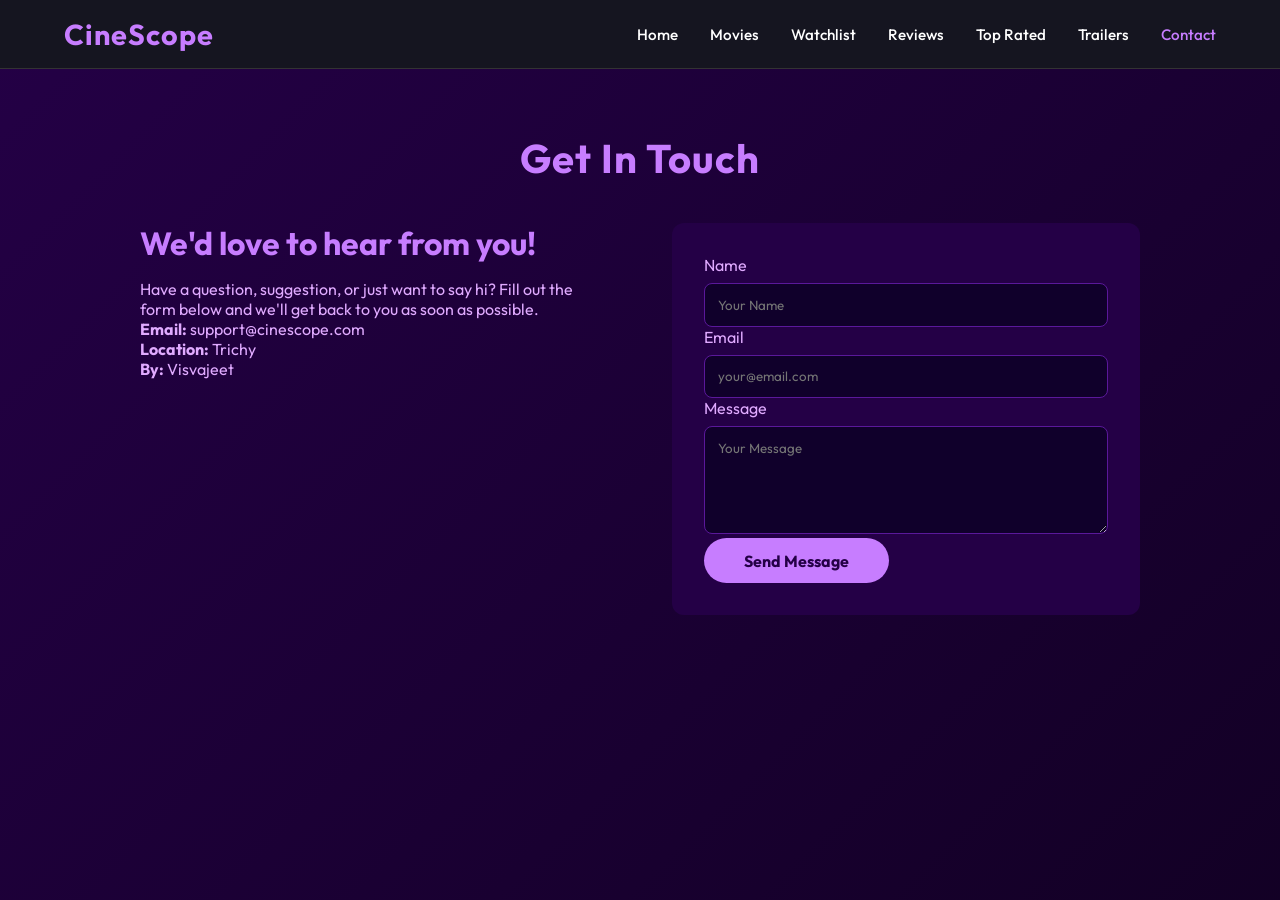
<file: contact.html>
<!DOCTYPE html>
<html lang="en">

<head>
    <meta charset="UTF-8">
    <meta name="viewport" content="width=device-width, initial-scale=1.0">
    <title>Contact Us | CineScope</title>
    <link rel="stylesheet" href="style.css">
    <link href="https://fonts.googleapis.com/css2?family=Outfit:wght@300;400;600;700&display=swap" rel="stylesheet">
    <script src="script.js" defer></script>
</head>

<body>
    <nav>
        <a href="index.html" class="logo">CineScope</a>
        <ul class="nav-links">
            <li><a href="index.html">Home</a></li>
            <li><a href="movies.html">Movies</a></li>
            <li><a href="watchlist.html">Watchlist</a></li>
            <li><a href="reviews.html">Reviews</a></li>
            <li><a href="top-rated.html">Top Rated</a></li>
            <li><a href="trailers.html">Trailers</a></li>
            <li><a href="contact.html" class="active">Contact</a></li>
        </ul>
    </nav>

    <section>
        <h2 class="section-title">Get in Touch</h2>

        <div class="contact-container">
            <div class="contact-info">
                <h3>We'd love to hear from you!</h3>
                <p>Have a question, suggestion, or just want to say hi? Fill out the form below and we'll get back to
                    you as soon as possible.</p>

                <div class="info-item">
                    <strong>Email:</strong> support@cinescope.com
                </div>
                <div class="info-item">
                    <strong>Location:</strong> Trichy
                </div>
                <div class="info-item">
                    <strong>By:</strong> Visvajeet
                </div>
            </div>

            <div class="contact-form-wrapper">
                <form id="contact-form">
                    <div class="form-group">
                        <label for="name">Name</label>
                        <input type="text" id="name" placeholder="Your Name" required>
                        <span class="error-msg" id="name-error"></span>
                    </div>
                    <div class="form-group">
                        <label for="email">Email</label>
                        <input type="email" id="email" placeholder="your@email.com" required>
                        <span class="error-msg" id="email-error"></span>
                    </div>
                    <div class="form-group">
                        <label for="message">Message</label>
                        <textarea id="message" rows="5" placeholder="Your Message" required></textarea>
                        <span class="error-msg" id="message-error"></span>
                    </div>
                    <button type="submit" class="btn-primary">Send Message</button>
                    <div id="success-message" class="success-message" style="display: none;">
                        Message sent successfully! We'll be in touch.
                    </div>
                </form>
            </div>
        </div>
    </section>
</body>

</html>
</file>
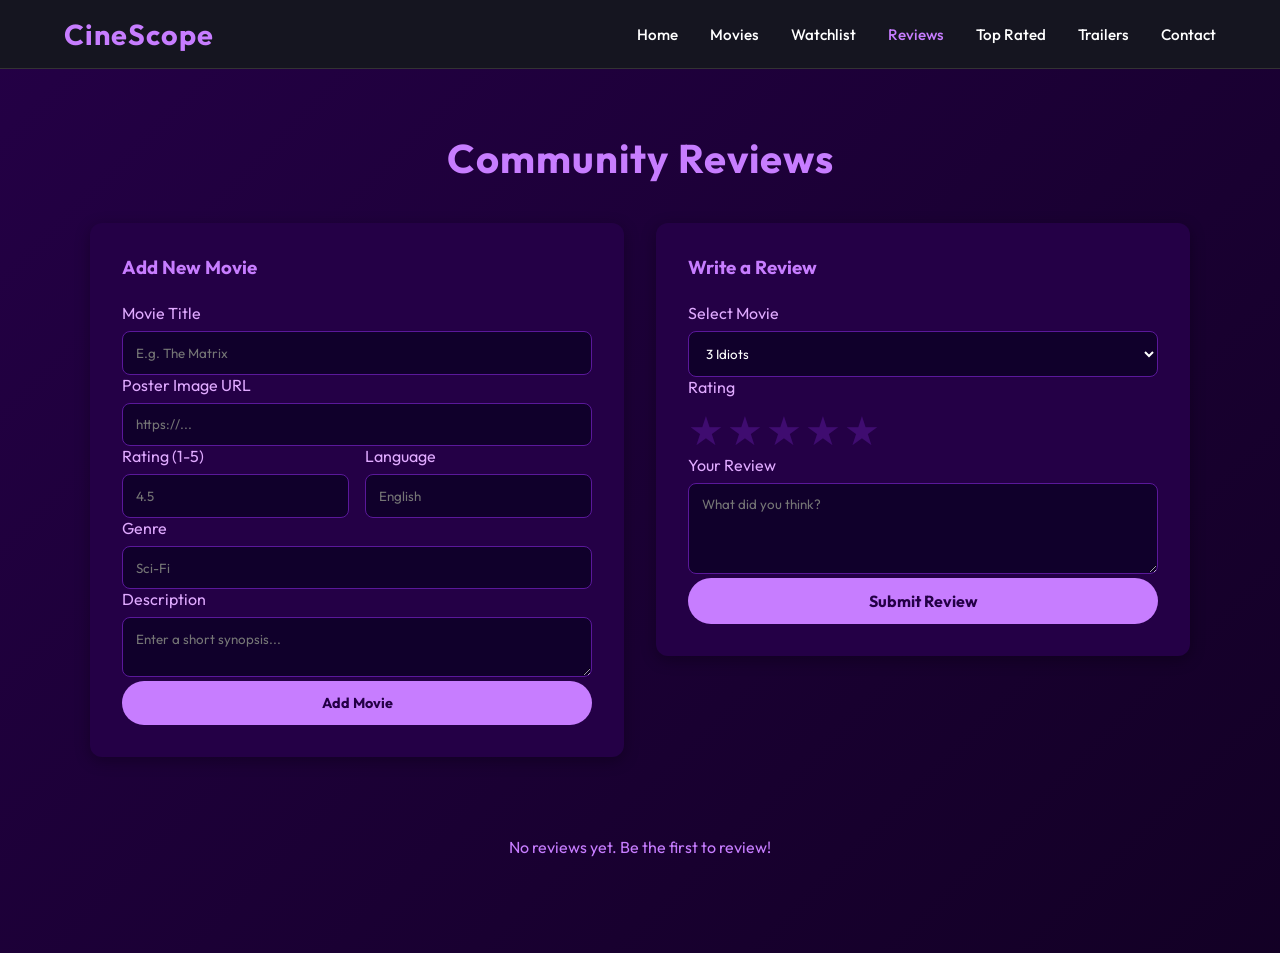
<file: reviews.html>
<!DOCTYPE html>
<html lang="en">

<head>
    <meta charset="UTF-8">
    <meta name="viewport" content="width=device-width, initial-scale=1.0">
    <title>Reviews | CineScope</title>
    <link rel="stylesheet" href="style.css">
    <link href="https://fonts.googleapis.com/css2?family=Outfit:wght@300;400;600;700&display=swap" rel="stylesheet">
    <script src="script.js" defer></script>
</head>

<body>
    <nav>
        <a href="index.html" class="logo">CineScope</a>
        <ul class="nav-links">
            <li><a href="index.html">Home</a></li>
            <li><a href="movies.html">Movies</a></li>
            <li><a href="watchlist.html">Watchlist</a></li>
            <li><a href="reviews.html" class="active">Reviews</a></li>
            <li><a href="top-rated.html">Top Rated</a></li>
            <li><a href="trailers.html">Trailers</a></li>
            <li><a href="contact.html">Contact</a></li>
        </ul>
    </nav>

    <section>
        <h2 class="section-title">Community Reviews</h2>

        <div class="reviews-container">
            <div class="forms-column" style="display: grid; grid-template-columns: repeat(auto-fit, minmax(300px, 1fr)); gap: 2rem; align-items: start;">
                
                <div class="review-form-container">
                    <h3>Add New Movie</h3>
                    <form id="add-movie-form">
                        <div class="form-group">
                            <label>Movie Title</label>
                            <input type="text" id="new-movie-title" required placeholder="E.g. The Matrix">
                        </div>
                        <div class="form-group">
                            <label>Poster Image URL</label>
                            <input type="url" id="new-movie-image" required placeholder="https://...">
                        </div>
                        <div style="display: flex; gap: 1rem;">
                            <div class="form-group" style="flex:1;">
                                <label>Rating (1-5)</label>
                                <input type="number" id="new-movie-rating" min="1" max="5" step="0.1" required placeholder="4.5">
                            </div>
                            <div class="form-group" style="flex:1;">
                                <label>Language</label>
                                <input type="text" id="new-movie-lang" required placeholder="English">
                            </div>
                        </div>
                        <div class="form-group">
                            <label>Genre</label>
                            <input type="text" id="new-movie-genre" required placeholder="Sci-Fi">
                        </div>
                        <div class="form-group">
                            <label>Description</label>
                            <textarea id="new-movie-desc" rows="2" required placeholder="Enter a short synopsis..."></textarea>
                        </div>
                        <button type="submit" class="btn-primary" style="width:100%; font-size: 0.9rem;">Add Movie</button>
                    </form>
                </div>

                <div class="review-form-container">
                    <h3>Write a Review</h3>
                    <form id="review-form">
                        <div class="form-group">
                            <label for="movie-select">Select Movie</label>
                            <select id="movie-select" required>
                                <!-- Populated by JS -->
                            </select>
                        </div>
                        <div class="form-group">
                            <label>Rating</label>
                            <div class="star-rating">
                                <span data-value="1">★</span>
                                <span data-value="2">★</span>
                                <span data-value="3">★</span>
                                <span data-value="4">★</span>
                                <span data-value="5">★</span>
                            </div>
                            <input type="hidden" id="rating-input" required>
                        </div>
                        <div class="form-group">
                            <label for="review-text">Your Review</label>
                            <textarea id="review-text" rows="4" required placeholder="What did you think?"></textarea>
                        </div>
                        <button type="submit" class="btn-primary" style="width:100%;">Submit Review</button>
                    </form>
                </div>
            </div>

            <div class="reviews-list" id="reviews-list">
                <!-- Reviews injected here -->
            </div>
        </div>
    </section>

</body>

</html>
</file>
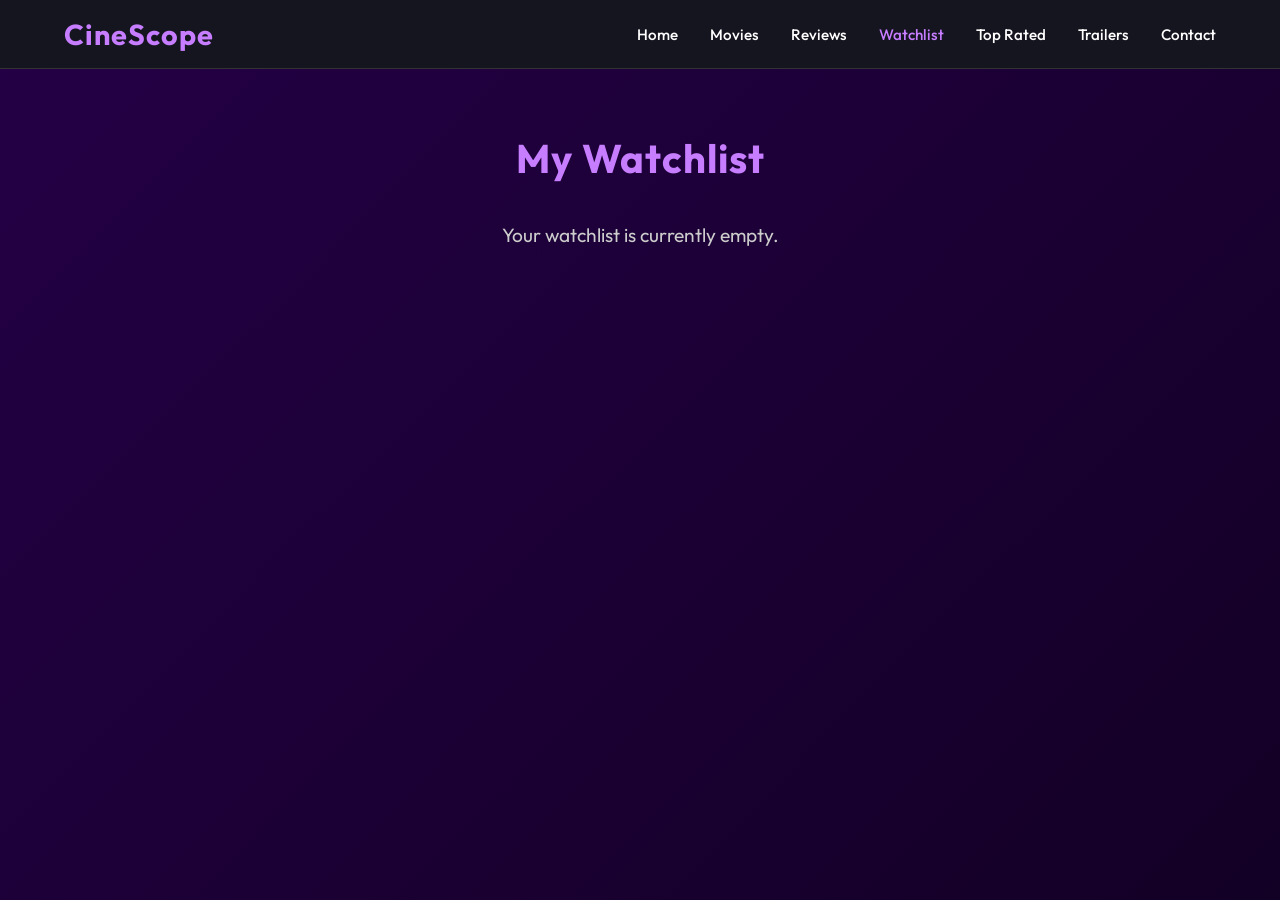
<file: watchlist.html>
<!DOCTYPE html>
<html lang="en">

<head>
    <meta charset="UTF-8">
    <meta name="viewport" content="width=device-width, initial-scale=1.0">
    <title>My Watchlist | CineScope</title>
    <link rel="stylesheet" href="style.css">
    <link href="https://fonts.googleapis.com/css2?family=Outfit:wght@300;400;600;700&display=swap" rel="stylesheet">
    <script src="script.js" defer></script>
</head>

<body>

    <nav>
        <a href="index.html" class="logo">CineScope</a>
        <ul class="nav-links">
            <li><a href="index.html">Home</a></li>
            <li><a href="movies.html">Movies</a></li>
            <li><a href="reviews.html">Reviews</a></li>
            <li><a href="watchlist.html" class="active">Watchlist</a></li>
            <li><a href="top-rated.html">Top Rated</a></li>
            <li><a href="trailers.html">Trailers</a></li>
            <li><a href="contact.html">Contact</a></li>
        </ul>
    </nav>

    <section>
        <h2 class="section-title">My Watchlist</h2>

        <div id="watchlist-grid" class="movie-grid">
            <!-- Populated by JS -->
            <p id="empty-msg" style="grid-column: 1/-1; text-align: center; color: #888;">Your watchlist is empty. Go
                add some movies!</p>
        </div>
    </section>

</body>

</html>
</file>
<file: style.css>
:root {
    /* Theme based on User Screenshot: Dark Indigo, Lavender, Red Overlay */
    --primary-color: #c77dff;
    /* Lavender/Light Purple */
    --secondary-color: #e0aaff;
    --background-color: #10002b;
    /* Deep Dark Purple */
    --surface-color: #240046;
    /* Lighter Dark Purple */
    --text-primary: #e0aaff;
    --text-secondary: #c77dff;
    --nav-bg: #1a1a2e;
    /* Dark Indigo from screenshot */
    --hero-overlay: linear-gradient(to right, rgba(60, 10, 20, 0.8), rgba(60, 10, 20, 0.6));
    /* Reddish tone */

    --glass-bg: rgba(60, 9, 108, 0.4);
    --glass-border: rgba(157, 78, 221, 0.3);

    /* Font */
    --font-heading: 'Outfit', sans-serif;
    --font-body: 'Outfit', sans-serif;
}

* {
    margin: 0;
    padding: 0;
    box-sizing: border-box;
    font-family: var(--font-body);
}

body {
    background: linear-gradient(-45deg, #10002b, #190033, #0d001a, #240046);
    background-size: 400% 400%;
    animation: gradientBG 15s ease infinite;
    color: var(--text-primary);
    min-height: 100vh;
    overflow-x: hidden;
}

/* Navigation - Matches Screenshot */
nav {
    display: flex;
    justify-content: space-between;
    align-items: center;
    padding: 1rem 5%;
    background: #151520;
    /* Darker flat background */
    position: sticky;
    top: 0;
    z-index: 1000;
    border-bottom: 1px solid #333;
}

.logo {
    font-size: 1.8rem;
    font-weight: 700;
    color: var(--primary-color);
    text-decoration: none;
    letter-spacing: 1px;
}

/* Remove the japanese dot from previous theme */
.logo::before {
    display: none;
}

.nav-links {
    display: flex;
    gap: 2rem;
    list-style: none;
}

.nav-links a {
    color: #fff;
    /* White text for nav */
    text-decoration: none;
    font-weight: 500;
    font-size: 0.95rem;
    transition: color 0.3s ease;
}

.nav-links a:hover,
.nav-links a.active {
    color: var(--primary-color);
}

/* Hero Section - Matches Screenshot */
.hero {
    height: 80vh;
    display: flex;
    align-items: center;
    justify-content: center;
    text-align: center;
    /* Use the same background but with the NEW overlay */
    background: url('https://images.unsplash.com/photo-1536440136628-849c177e76a1?ixlib=rb-1.2.1&auto=format&fit=crop&w=1920&q=80') no-repeat center center/cover;
    position: relative;
}

.hero::before {
    content: '';
    position: absolute;
    top: 0;
    left: 0;
    width: 100%;
    height: 100%;
    /* The specific reddish/purple overlay from the screenshot */
    background: rgba(45, 10, 20, 0.75);
    mix-blend-mode: multiply;
    /* Helps texture show through */
}

/* Add a second gradient for the fading effect */
.hero::after {
    content: '';
    position: absolute;
    top: 0;
    left: 0;
    width: 100%;
    height: 100%;
    background: linear-gradient(to bottom, transparent 50%, var(--background-color) 100%);
}

.hero-content {
    position: relative;
    z-index: 2;
    max-width: 900px;
    padding: 2rem;
}

.hero h1 {
    font-size: 4.5rem;
    font-weight: 800;
    margin-bottom: 1rem;
    line-height: 1.1;
    /* Glossy Text Effect */
    background: linear-gradient(180deg, #e0aaff 0%, #7b2cbf 100%);
    -webkit-background-clip: text;
    background-clip: text;
    -webkit-text-fill-color: transparent;
    filter: drop-shadow(2px 2px 0px rgba(0, 0, 0, 0.5));
}

.hero p {
    font-size: 1.2rem;
    margin-bottom: 2.5rem;
    color: #e0e0e0;
    max-width: 700px;
    margin-left: auto;
    margin-right: auto;
    font-weight: 300;
}

.btn-primary {
    padding: 0.8rem 2.5rem;
    background: var(--primary-color);
    /* Lavender button */
    color: #240046;
    /* Dark text */
    border: none;
    border-radius: 50px;
    /* Pill shape */
    font-size: 1rem;
    font-weight: 700;
    cursor: pointer;
    transition: transform 0.3s ease, box-shadow 0.3s ease;
    text-decoration: none;
    display: inline-block;
}

.btn-primary:hover {
    transform: translateY(-3px);
    box-shadow: 0 0 20px rgba(199, 125, 255, 0.6);
    background: #fff;
}

/* Section Styling */
section {
    padding: 4rem 5%;
}

.section-title {
    font-size: 2.5rem;
    margin-bottom: 2.5rem;
    text-align: center;
    color: var(--primary-color);
    text-transform: capitalize;
    letter-spacing: 1px;
}

.section-title::after {
    display: none;
    /* Remove Japanese underline */
}

/* Movie Grid */
.movie-grid {
    display: grid;
    grid-template-columns: repeat(auto-fill, minmax(220px, 1fr));
    gap: 2rem;
}

.movie-card {
    background: rgba(36, 0, 70, 0.7);
    backdrop-filter: blur(8px);
    -webkit-backdrop-filter: blur(8px);
    border: 1px solid rgba(199, 125, 255, 0.2);
    border-radius: 16px;
    overflow: hidden;
    position: relative;
    transition: transform 0.4s cubic-bezier(0.175, 0.885, 0.32, 1.275), box-shadow 0.4s ease, border-color 0.4s ease;
    box-shadow: 0 4px 15px rgba(0, 0, 0, 0.3);
}

.movie-card::after {
    content: '';
    position: absolute;
    top: 0;
    left: -100%;
    width: 50%;
    height: 100%;
    background: linear-gradient(to right, transparent, rgba(255, 255, 255, 0.1), transparent);
    transform: skewX(-20deg);
    transition: all 0.6s ease;
    pointer-events: none;
    z-index: 1;
}

.movie-card:hover::after {
    left: 200%;
}

.movie-card:hover {
    transform: translateY(-8px) scale(1.02);
    box-shadow: 0 12px 30px rgba(157, 78, 221, 0.5);
    border-color: rgba(199, 125, 255, 0.6);
}

.movie-poster {
    width: 100%;
    height: 320px;
    object-fit: cover;
}

.movie-info {
    padding: 1.2rem;
}

.movie-title {
    font-size: 1.1rem;
    margin-bottom: 0.5rem;
    color: #fff;
    white-space: nowrap;
    overflow: hidden;
    text-overflow: ellipsis;
}

.movie-meta {
    display: flex;
    justify-content: space-between;
    font-size: 0.85rem;
    color: #9d4edd;
}

/* Filter Bar */
.filter-bar {
    display: flex;
    justify-content: center;
    margin-bottom: 3rem;
    gap: 0.8rem;
    flex-wrap: wrap;
}

.filter-btn {
    padding: 0.6rem 1.5rem;
    background: transparent;
    border: 1px solid var(--primary-color);
    color: var(--primary-color);
    border-radius: 50px;
    cursor: pointer;
    transition: all 0.3s ease;
    font-size: 0.9rem;
}

.filter-btn:hover,
.filter-btn.active {
    background: var(--primary-color);
    color: #10002b;
    box-shadow: 0 0 15px rgba(199, 125, 255, 0.4);
}

/* Responsive */
@media (max-width: 768px) {
    nav {
        flex-direction: column;
        padding: 1rem;
    }

    .nav-links {
        flex-wrap: wrap;
        justify-content: center;
        margin-top: 1rem;
    }

    .hero h1 {
        font-size: 2.8rem;
    }
}

/* Reviews Page */
.reviews-container {
    display: flex;
    flex-direction: column;
    gap: 3rem;
    max-width: 1100px;
    margin: 0 auto;
}


.review-form-container {
    background: var(--surface-color);
    padding: 2rem;
    border-radius: 12px;
    box-shadow: 0 4px 15px rgba(0, 0, 0, 0.3);
}

.review-form-container h3 {
    color: var(--primary-color);
    margin-bottom: 1.5rem;
}

.form-group label {
    display: block;
    margin-bottom: 0.5rem;
    color: #e0aaff;
}

.form-group input,
.form-group select,
.form-group textarea {
    width: 100%;
    padding: 0.8rem;
    background: #10002b;
    border: 1px solid #5a189a;
    border-radius: 8px;
    color: #fff;
}

.form-group input:focus,
.form-group select:focus,
.form-group textarea:focus {
    outline: none;
    border-color: var(--primary-color);
}

.star-rating span {
    font-size: 2.5rem;
    color: rgba(90, 24, 154, 0.5);
    transition: all 0.2s cubic-bezier(0.175, 0.885, 0.32, 1.275);
    cursor: pointer;
    display: inline-block;
}

.star-rating span:hover {
    transform: scale(1.2);
}

.star-rating span.filled {
    color: #ffd700;
    filter: drop-shadow(0 0 8px rgba(255, 215, 0, 0.6));
}

.review-item {
    background: var(--surface-color);
    padding: 1.5rem;
    border-radius: 12px;
    margin-bottom: 1.5rem;
    border-left: 5px solid var(--primary-color);
}

.review-movie-title {
    color: var(--primary-color);
    font-weight: 700;
    font-size: 1.2rem;
}

.review-text {
    color: #e0e0e0;
    margin-top: 0.5rem;
    line-height: 1.5;
}

/* Contact Page */
.contact-container {
    display: grid;
    grid-template-columns: 1fr 1fr;
    gap: 4rem;
    max-width: 1000px;
    margin: 0 auto;
}

.contact-info h3 {
    font-size: 2rem;
    color: var(--primary-color);
    margin-bottom: 1rem;
}

.contact-form-wrapper {
    background: var(--surface-color);
    padding: 2rem;
    border-radius: 12px;
}

.success-message {
    margin-top: 1rem;
    color: var(--primary-color);
    padding: 1rem;
    border: 1px solid var(--primary-color);
    border-radius: 8px;
    background: rgba(199, 125, 255, 0.1);
}

@keyframes fadeIn {
    from {
        opacity: 0;
        transform: translateY(20px);
    }

    to {
        opacity: 1;
        transform: translateY(0);
    }
}

/* Background gradient animation */
@keyframes gradientBG {
    0% { background-position: 0% 50%; }
    50% { background-position: 100% 50%; }
    100% { background-position: 0% 50%; }
}

@keyframes fadeInUpScale {
    from {
        opacity: 0;
        transform: translateY(40px) scale(0.95);
    }
    to {
        opacity: 1;
        transform: translateY(0) scale(1);
    }
}

@keyframes slideInLeft {
    from {
        opacity: 0;
        transform: translateX(-50px);
    }
    to {
        opacity: 1;
        transform: translateX(0);
    }
}

@keyframes revealScale {
    from {
        opacity: 0;
        transform: scale(0.9);
    }
    to {
        opacity: 1;
        transform: scale(1);
    }
}

/* Scroll Reveal Utility Classes */
.hidden-scroll {
    opacity: 0 !important;
    visibility: hidden;
}

.anim-fade-up {
    animation: fadeInUpScale 0.8s cubic-bezier(0.2, 0.8, 0.2, 1) forwards;
    visibility: visible;
}

.anim-slide-left {
    animation: slideInLeft 0.8s cubic-bezier(0.2, 0.8, 0.2, 1) forwards;
    visibility: visible;
}

.anim-scale {
    animation: revealScale 0.6s cubic-bezier(0.175, 0.885, 0.32, 1.275) forwards;
    visibility: visible;
}
</file>
